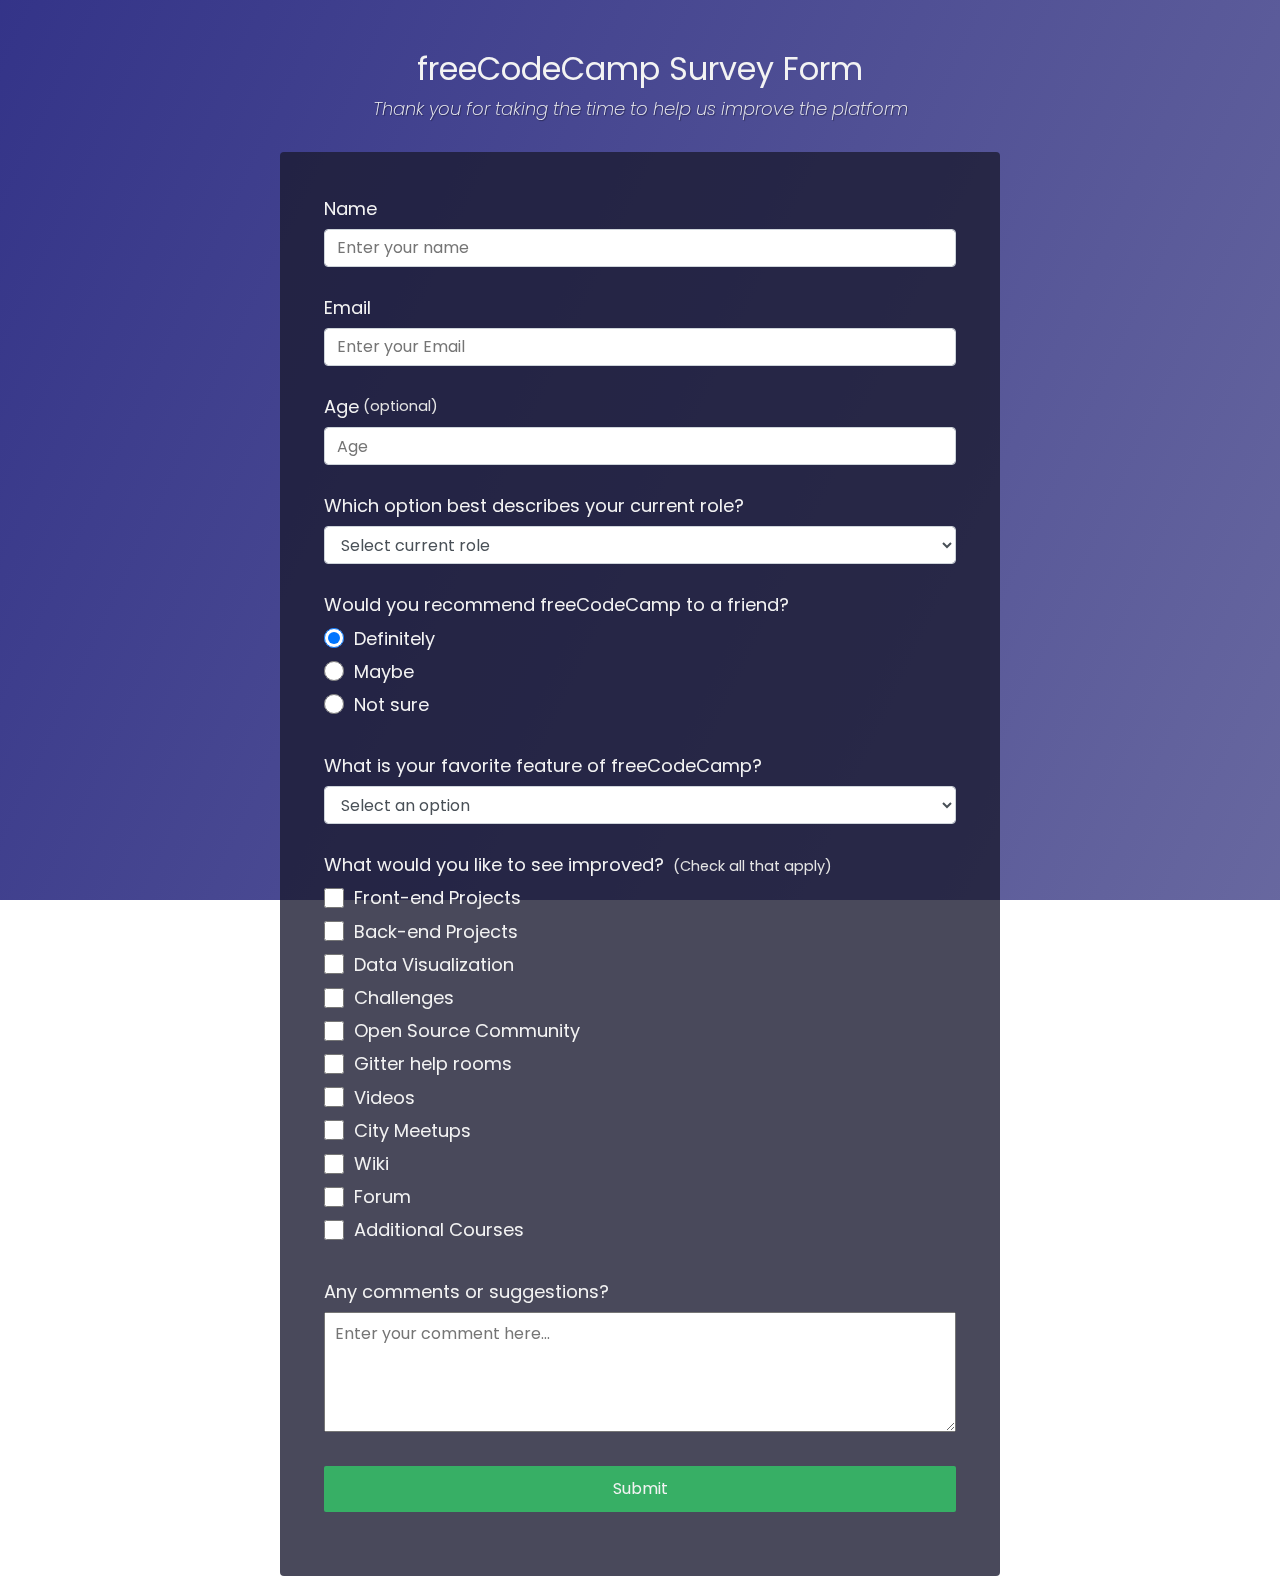
<file: build-a-survey-form-project/index.html>
<!DOCTYPE html>
<html lang="en">
  <head>
    <meta charset="UTF-8">
    <link rel="stylesheet" href="styles.css" />
  </head>
<div class="container">
    <header class="header">
      <h1 id="title" class="text-center">freeCodeCamp Survey Form</h1>
      <p id="description" class="description text-center">
        Thank you for taking the time to help us improve the platform
      </p>
    </header>
    <form id="survey-form">
      <div class="form-group">
        <label id="name-label" for="name">Name</label>
        <input
          type="text"
          name="name"
          id="name"
          class="form-control"
          placeholder="Enter your name"
          required
        />
      </div>
      <div class="form-group">
        <label id="email-label" for="email">Email</label>
        <input
          type="email"
          name="email"
          id="email"
          class="form-control"
          placeholder="Enter your Email"
          required
        />
      </div>
      <div class="form-group">
        <label id="number-label" for="number"
          >Age<span class="clue">(optional)</span></label
        >
        <input
          type="number"
          name="age"
          id="number"
          min="10"
          max="99"
          class="form-control"
          placeholder="Age"
        />
      </div>
      <div class="form-group">
        <p>Which option best describes your current role?</p>
        <select id="dropdown" name="role" class="form-control" required>
          <option disabled selected value>Select current role</option>
          <option value="student">Student</option>
          <option value="job">Full Time Job</option>
          <option value="learner">Full Time Learner</option>
          <option value="preferNo">Prefer not to say</option>
          <option value="other">Other</option>
        </select>
      </div>
  
      <div class="form-group">
        <p>Would you recommend freeCodeCamp to a friend?</p>
        <label>
          <input
            name="user-recommend"
            value="definitely"
            type="radio"
            class="input-radio"
            checked
          />Definitely</label
        >
        <label>
          <input
            name="user-recommend"
            value="maybe"
            type="radio"
            class="input-radio"
          />Maybe</label
        >
  
        <label
          ><input
            name="user-recommend"
            value="not-sure"
            type="radio"
            class="input-radio"
          />Not sure</label
        >
      </div>
  
      <div class="form-group">
        <p>
          What is your favorite feature of freeCodeCamp?
        </p>
        <select id="most-like" name="mostLike" class="form-control" required>
          <option disabled selected value>Select an option</option>
          <option value="challenges">Challenges</option>
          <option value="projects">Projects</option>
          <option value="community">Community</option>
          <option value="openSource">Open Source</option>
        </select>
      </div>
  
      <div class="form-group">
        <p>
          What would you like to see improved?
          <span class="clue">(Check all that apply)</span>
        </p>
  
        <label
          ><input
            name="prefer"
            value="front-end-projects"
            type="checkbox"
            class="input-checkbox"
          />Front-end Projects</label
        >
        <label>
          <input
            name="prefer"
            value="back-end-projects"
            type="checkbox"
            class="input-checkbox"
          />Back-end Projects</label
        >
        <label
          ><input
            name="prefer"
            value="data-visualization"
            type="checkbox"
            class="input-checkbox"
          />Data Visualization</label
        >
        <label
          ><input
            name="prefer"
            value="challenges"
            type="checkbox"
            class="input-checkbox"
          />Challenges</label
        >
        <label
          ><input
            name="prefer"
            value="open-source-community"
            type="checkbox"
            class="input-checkbox"
          />Open Source Community</label
        >
        <label
          ><input
            name="prefer"
            value="gitter-help-rooms"
            type="checkbox"
            class="input-checkbox"
          />Gitter help rooms</label
        >
        <label
          ><input
            name="prefer"
            value="videos"
            type="checkbox"
            class="input-checkbox"
          />Videos</label
        >
        <label
          ><input
            name="prefer"
            value="city-meetups"
            type="checkbox"
            class="input-checkbox"
          />City Meetups</label
        >
        <label
          ><input
            name="prefer"
            value="wiki"
            type="checkbox"
            class="input-checkbox"
          />Wiki</label
        >
        <label
          ><input
            name="prefer"
            value="forum"
            type="checkbox"
            class="input-checkbox"
          />Forum</label
        >
        <label
          ><input
            name="prefer"
            value="additional-courses"
            type="checkbox"
            class="input-checkbox"
          />Additional Courses</label
        >
      </div>
  
      <div class="form-group">
        <p>Any comments or suggestions?</p>
        <textarea
          id="comments"
          class="input-textarea"
          name="comment"
          placeholder="Enter your comment here..."
        ></textarea>
      </div>
  
      <div class="form-group">
        <button type="submit" id="submit" class="submit-button">
          Submit
        </button>
      </div>
    </form>
  </div>
</file>
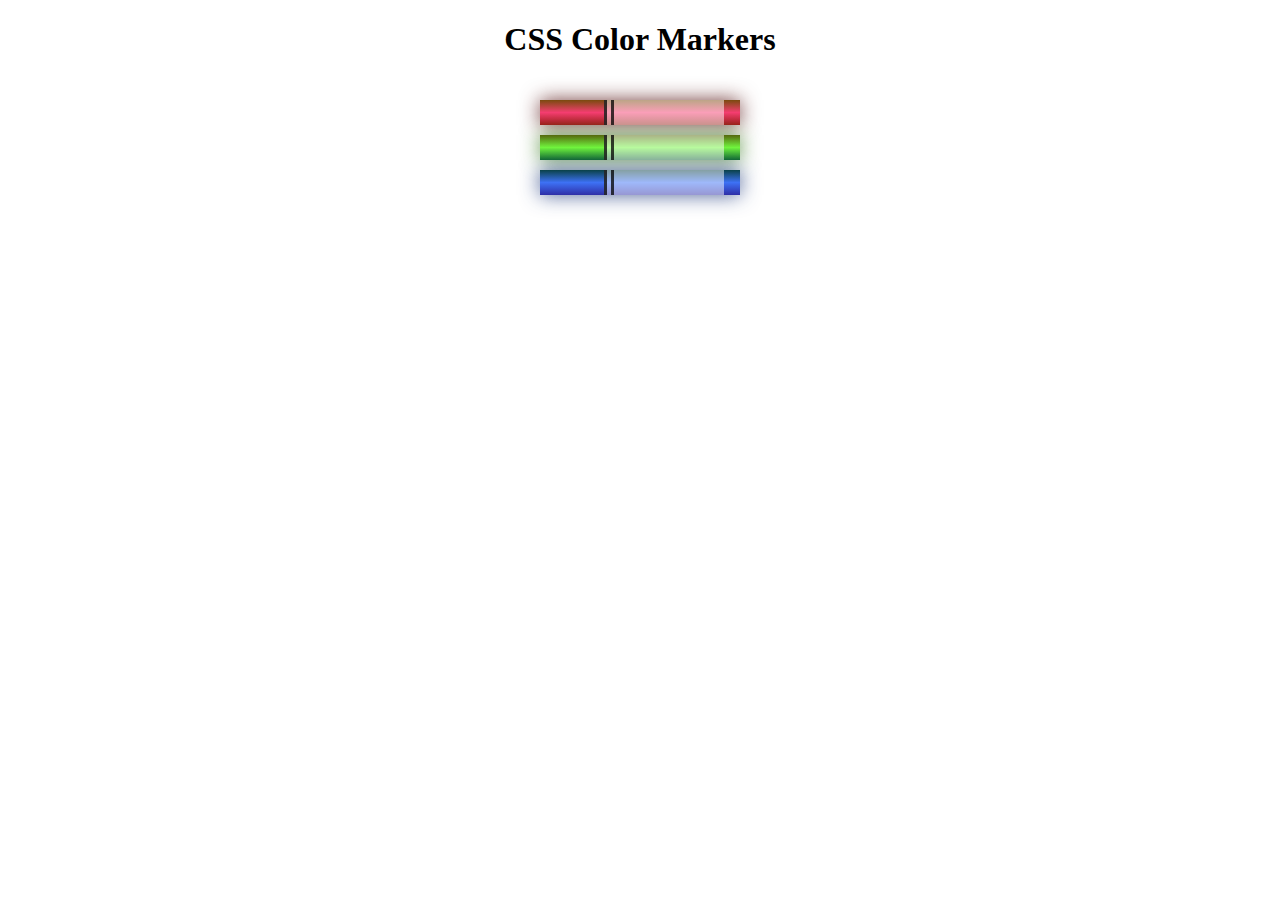
<file: learn-css-colors-by-building-a-set-of-colored-markers/index.html>
<!DOCTYPE html>
<html lang="en">
  <head>
    <meta charset="utf-8">
    <meta name="viewport" content="width=device-width, initial-scale=1.0">
    <title>Colored Markers</title>
    <link rel="stylesheet" href="styles.css">
  </head>
  <body>
    <h1>CSS Color Markers</h1>
    <div class="container">
      <div class="marker red">
        <div class="cap"></div>
        <div class="sleeve"></div>
      </div>
      <div class="marker green">
        <div class="cap"></div>
        <div class="sleeve"></div>
      </div>
      <div class="marker blue">
        <div class="cap"></div>
        <div class="sleeve"></div>
      </div>
    </div>
  </body>
</html>
</file>
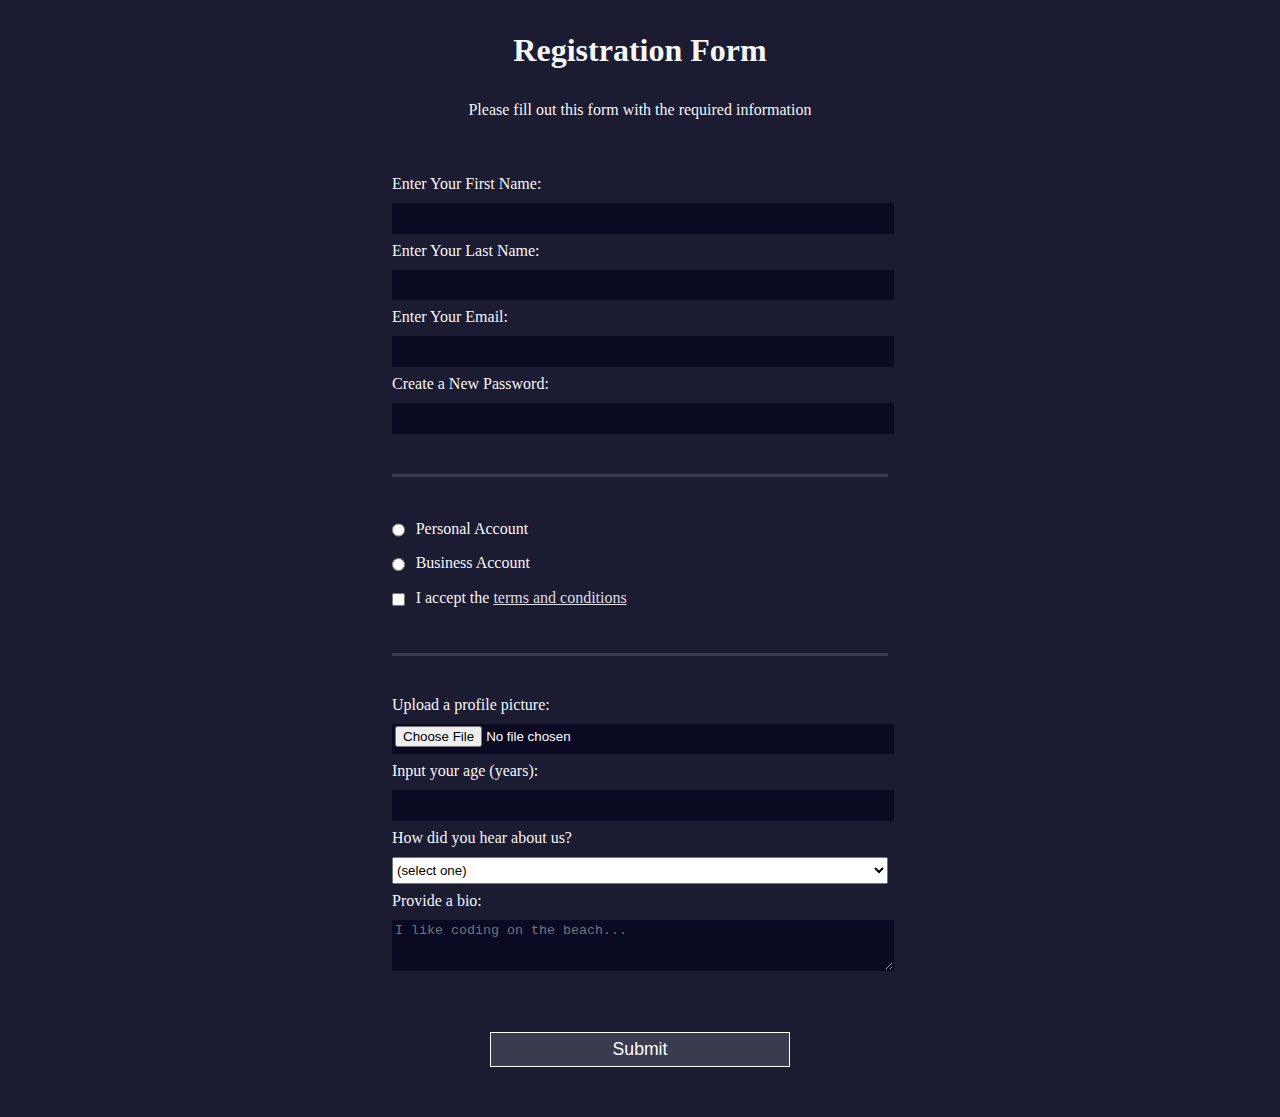
<file: learn-html-forms-by-building-a-registration-form/index.html>
<!DOCTYPE html>
<html lang="en">
  <head>
    <meta charset="UTF-8">
    <title>Registration Form</title>
    <link rel="stylesheet" href="styles.css" />
  </head>
  <body>
    <h1>Registration Form</h1>
    <p>Please fill out this form with the required information</p>
    <form method="post" action='https://register-demo.freecodecamp.org'>
      <fieldset>
        <label for="first-name">Enter Your First Name: <input id="first-name" name="first-name" type="text" required /></label>
        <label for="last-name">Enter Your Last Name: <input id="last-name" name="last-name" type="text" required /></label>
        <label for="email">Enter Your Email: <input id="email" name="email" type="email" required /></label>
        <label for="new-password">Create a New Password: <input id="new-password" name="new-password" type="password" pattern="[a-z0-5]{8,}" required /></label>
      </fieldset>
      <fieldset>
        <label for="personal-account"><input id="personal-account" type="radio" name="account-type" class="inline" /> Personal Account</label>
        <label for="business-account"><input id="business-account" type="radio" name="account-type" class="inline" /> Business Account</label>
        <label for="terms-and-conditions">
          <input id="terms-and-conditions" type="checkbox" required name="terms-and-conditions" class="inline" /> I accept the <a href="https://www.freecodecamp.org/news/terms-of-service/">terms and conditions</a>
        </label>
      </fieldset>
      <fieldset>
        <label for="profile-picture">Upload a profile picture: <input id="profile-picture" type="file" name="file" /></label>
        <label for="age">Input your age (years): <input id="age" type="number" name="age" min="13" max="120" /></label>
        <label for="referrer">How did you hear about us?
          <select id="referrer" name="referrer">
            <option value="">(select one)</option>
            <option value="1">freeCodeCamp News</option>
            <option value="2">freeCodeCamp YouTube Channel</option>
            <option value="3">freeCodeCamp Forum</option>
            <option value="4">Other</option>
          </select>
        </label>
        <label for="bio">Provide a bio:
          <textarea id="bio" name="bio" rows="3" cols="30" placeholder="I like coding on the beach..."></textarea>
        </label>
      </fieldset>
      <input type="submit" value="Submit" />
    </form>
  </body>
</html>
</file>
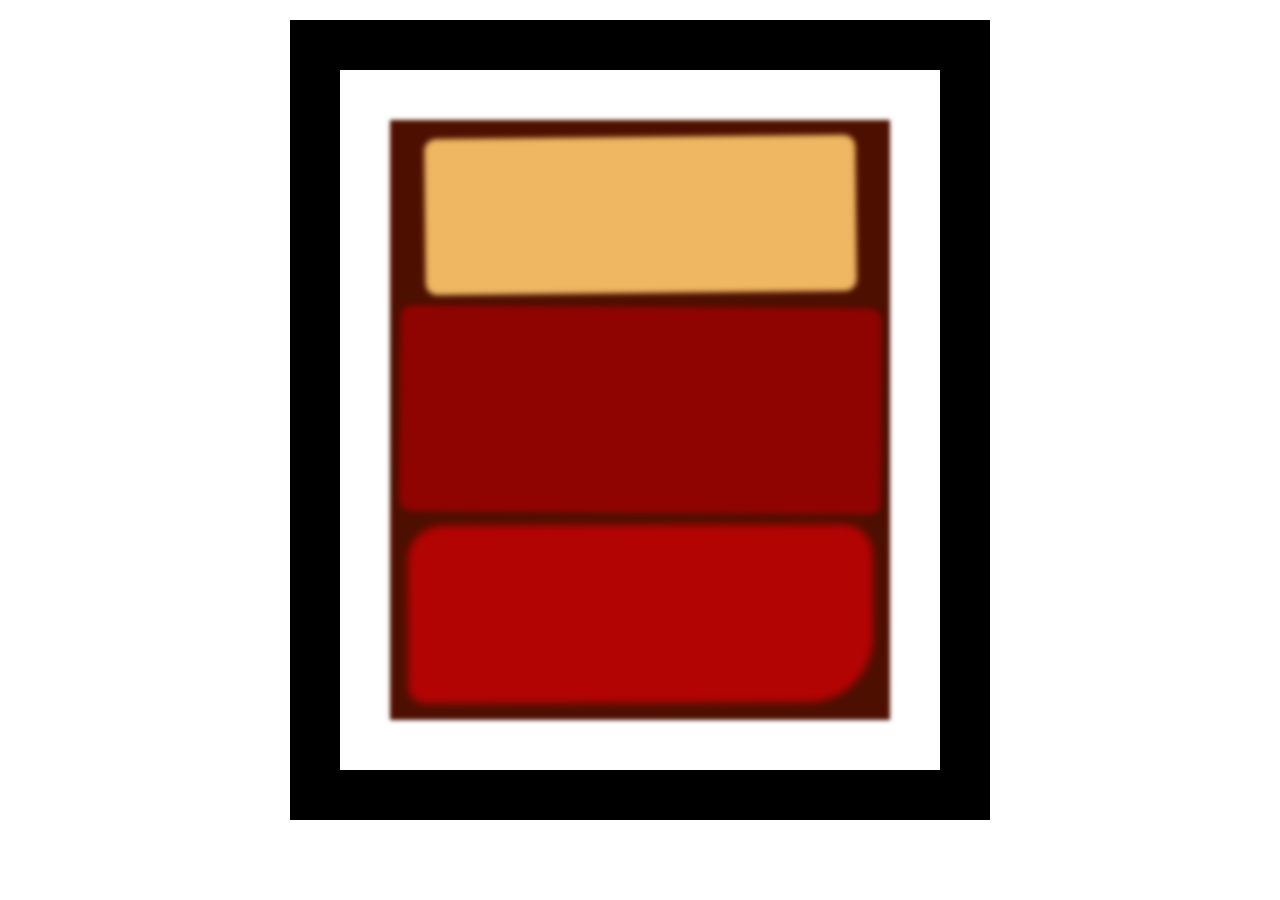
<file: learn-the-css-box-model-by-building-a-rothko-painting/index.html>
<!DOCTYPE html>
<html lang="en">
  <head>
    <meta charset="UTF-8">
    <title>Rothko Painting</title>
    <link href="./styles.css" rel="stylesheet">
  </head>
  <body>
    <div class="frame">
      <div class="canvas">
        <div class="one"></div>
        <div class="two"></div>
        <div class="three"></div>
      </div>
    </div>
  </body>
</html>
</file>
<file: build-a-survey-form-project/styles.css>
@import url('https://fonts.googleapis.com/css?family=Poppins:200i,400&display=swap');

:root {
  --color-white: #f3f3f3;
  --color-darkblue: #1b1b32;
  --color-darkblue-alpha: rgba(27, 27, 50, 0.8);
  --color-green: #37af65;
}

*,
*::before,
*::after {
  box-sizing: border-box;
}

body {
  font-family: 'Poppins', sans-serif;
  font-size: 1rem;
  font-weight: 400;
  line-height: 1.4;
  color: var(--color-white);
  margin: 0;
}

/* mobile friendly alternative to using background-attachment: fixed */
body::before {
  content: '';
  position: fixed;
  top: 0;
  left: 0;
  height: 100%;
  width: 100%;
  z-index: -1;
  background: var(--color-darkblue);
  background-image: linear-gradient(
      115deg,
      rgba(58, 58, 158, 0.8),
      rgba(136, 136, 206, 0.7)
    ),
    url(https://cdn.freecodecamp.org/testable-projects-fcc/images/survey-form-background.jpeg);
  background-size: cover;
  background-repeat: no-repeat;
  background-position: center;
}

h1 {
  font-weight: 400;
  line-height: 1.2;
}

p {
  font-size: 1.125rem;
}

h1,
p {
  margin-top: 0;
  margin-bottom: 0.5rem;
}

label {
  display: flex;
  align-items: center;
  font-size: 1.125rem;
  margin-bottom: 0.5rem;
}

input,
button,
select,
textarea {
  margin: 0;
  font-family: inherit;
  font-size: inherit;
  line-height: inherit;
}

button {
  border: none;
}

.container {
  width: 100%;
  margin: 3.125rem auto 0 auto;
}

@media (min-width: 576px) {
  .container {
    max-width: 540px;
  }
}

@media (min-width: 768px) {
  .container {
    max-width: 720px;
  }
}

.header {
  padding: 0 0.625rem;
  margin-bottom: 1.875rem;
}

.description {
  font-style: italic;
  font-weight: 200;
  text-shadow: 1px 1px 1px rgba(0, 0, 0, 0.4);
}

.clue {
  margin-left: 0.25rem;
  font-size: 0.9rem;
  color: #e4e4e4;
}

.text-center {
  text-align: center;
}

/* form */

form {
  background: var(--color-darkblue-alpha);
  padding: 2.5rem 0.625rem;
  border-radius: 0.25rem;
}

@media (min-width: 480px) {
  form {
    padding: 2.5rem;
  }
}

.form-group {
  margin: 0 auto 1.25rem auto;
  padding: 0.25rem;
}

.form-control {
  display: block;
  width: 100%;
  height: 2.375rem;
  padding: 0.375rem 0.75rem;
  color: #495057;
  background-color: #fff;
  background-clip: padding-box;
  border: 1px solid #ced4da;
  border-radius: 0.25rem;
  transition: border-color 0.15s ease-in-out, box-shadow 0.15s ease-in-out;
}

.form-control:focus {
  border-color: #80bdff;
  outline: 0;
  box-shadow: 0 0 0 0.2rem rgba(0, 123, 255, 0.25);
}

.input-radio,
.input-checkbox {
  display: inline-block;
  margin-right: 0.625rem;
  min-height: 1.25rem;
  min-width: 1.25rem;
}

.input-textarea {
  min-height: 120px;
  width: 100%;
  padding: 0.625rem;
  resize: vertical;
}

.submit-button {
  display: block;
  width: 100%;
  padding: 0.75rem;
  background: var(--color-green);
  color: inherit;
  border-radius: 2px;
  cursor: pointer;
}
</file>
<file: learn-css-colors-by-building-a-set-of-colored-markers/styles.css>
h1 {
    text-align: center;
  }
  
  .container {
    background-color: rgb(255, 255, 255);
    padding: 10px 0;
  }
  
  .marker {
    width: 200px;
    height: 25px;
    margin: 10px auto;
  }
  
  .cap {
    width: 60px;
    height: 25px;
  }
  
  .sleeve {
    width: 110px;
    height: 25px;
    background-color: rgba(255, 255, 255, 0.5);
    border-left: 10px double rgba(0, 0, 0, 0.75);
  }
  
  .cap, .sleeve {
    display: inline-block;
  }
  
  .red {
    background: linear-gradient(rgb(122, 74, 14), rgb(245, 62, 113), rgb(162, 27, 27));
    box-shadow: 0 0 20px 0 rgba(83, 14, 14, 0.8);
  }
  
  .green {
    background: linear-gradient(#55680D, #71F53E, #116C31);
    box-shadow: 0 0 20px 0 #3B7E20CC;
  }

  .blue {
    background: linear-gradient(hsl(186, 76%, 16%), hsl(223, 90%, 60%), hsl(240, 56%, 42%));
    box-shadow: 0 0 20px 0 hsla(223, 59%, 31%, 0.8);
  }
</file>
<file: learn-html-forms-by-building-a-registration-form/styles.css>
body {
    width: 100%;
    height: 100vh;
    margin: 0;
    background-color: #1b1b32;
    color: #f5f6f7;
    font-family: Tahoma;
    font-size: 16px;
  }
  
  h1, p {
    margin: 1em auto;
    text-align: center;
  }
  
  form {
    width: 60vw;
    max-width: 500px;
    min-width: 300px;
    margin: 0 auto;
    padding-bottom: 2em;
  }
  
  fieldset {
    border: none;
    padding: 2rem 0;
    border-bottom: 3px solid #3b3b4f;
  }
  
  fieldset:last-of-type {
    border-bottom: none;
  }
  
  label {
    display: block;
    margin: 0.5rem 0;
  }
  
  input,
  textarea,
  select {
    margin: 10px 0 0 0;
    width: 100%;
    min-height: 2em;
  }
  
  input, textarea {
    background-color: #0a0a23;
    border: 1px solid #0a0a23;
    color: #ffffff;
  }
  
  .inline {
    width: unset;
    margin: 0 0.5em 0 0;
    vertical-align: middle;
  }
  
  input[type="submit"] {
    display: block;
    width: 60%;
    margin: 1em auto;
    height: 2em;
    font-size: 1.1rem;
    background-color: #3b3b4f;
    border-color: white;
    min-width: 300px;
  }
  
  input[type="file"] {
    padding: 1px 2px;
  }

  a {
    color: #dfdfe2;
  }
</file>
<file: learn-the-css-box-model-by-building-a-rothko-painting/styles.css>
.canvas {
    width: 500px;
    height: 600px;
    background-color: #4d0f00;
    overflow: hidden;
    filter: blur(2px);
  }
  
  .frame {
    border: 50px solid black;
    width: 500px;
    padding: 50px;
    margin: 20px auto;
  }
  
  .one {
    width: 425px;
    height: 150px;
    background-color: #efb762;
    margin: 20px auto;
    box-shadow: 0 0 3px 3px #efb762;
    border-radius: 9px;
    transform: rotate(-0.6deg);
  }
  
  .two {
    width: 475px;
    height: 200px;
    background-color: #8f0401;
    margin: 0 auto 20px;
    box-shadow: 0 0 3px 3px #8f0401;
    border-radius: 8px 10px;
    transform: rotate(0.4deg);
  }
  
  .one, .two {
    filter: blur(1px);
  }
  
  .three {
    width: 91%;
    height: 28%;
    background-color: #b20403;
    margin: auto;
    filter: blur(2px);
    box-shadow: 0 0 5px 5px #b20403;
    border-radius: 30px 25px 60px 12px;
    transform: rotate(-0.2deg);
  }
</file>
